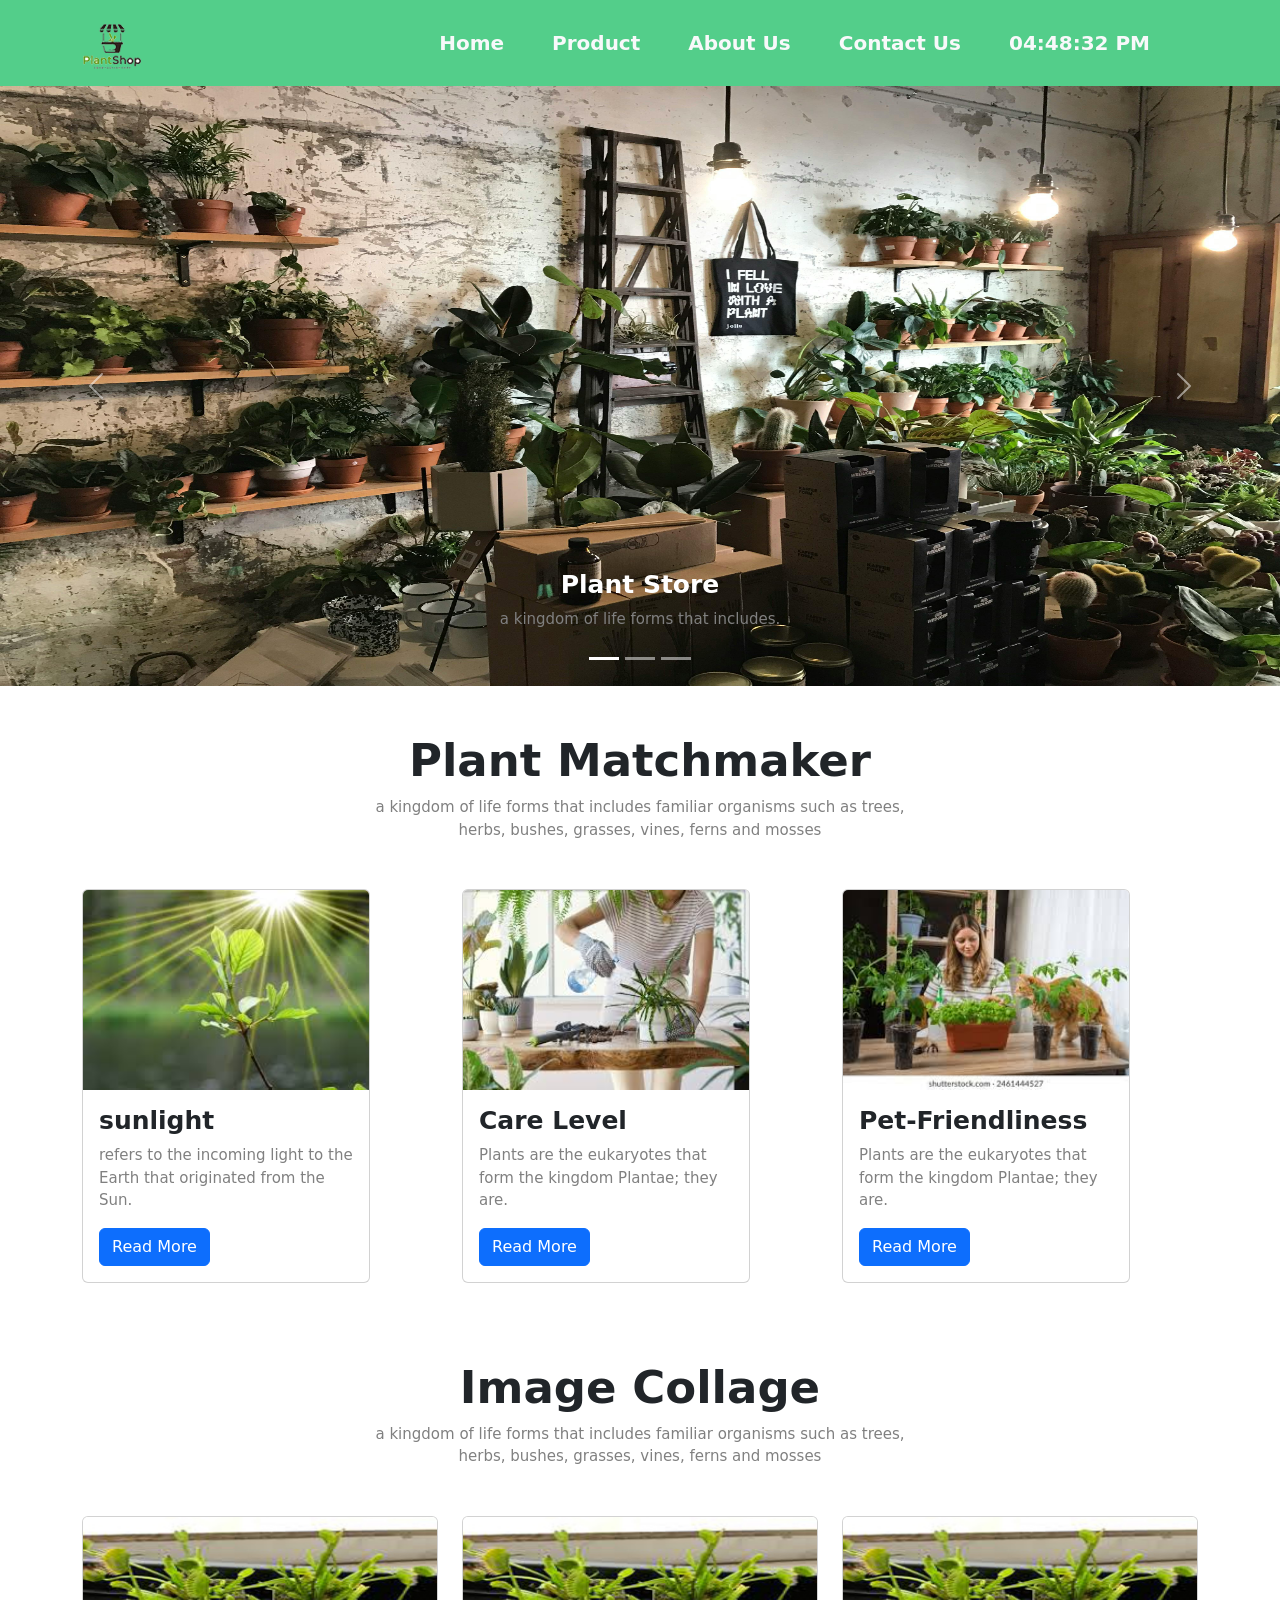
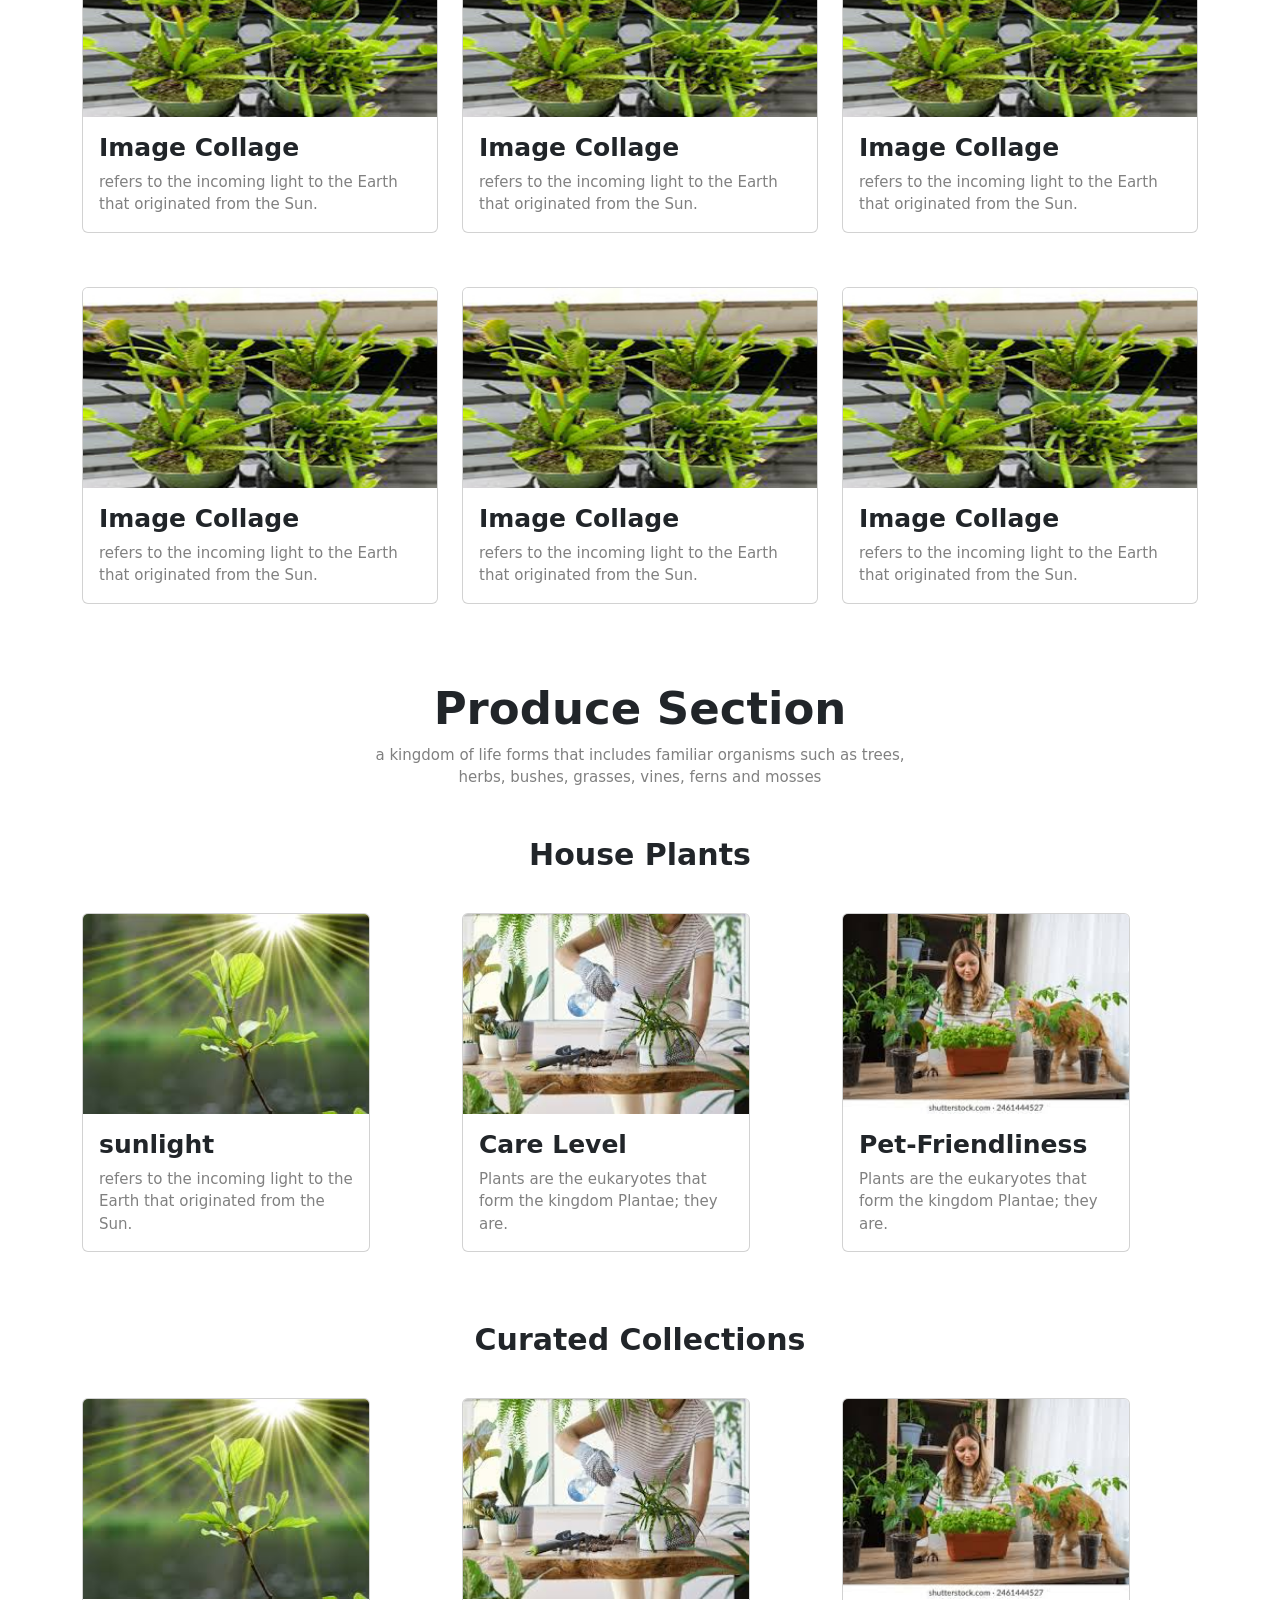
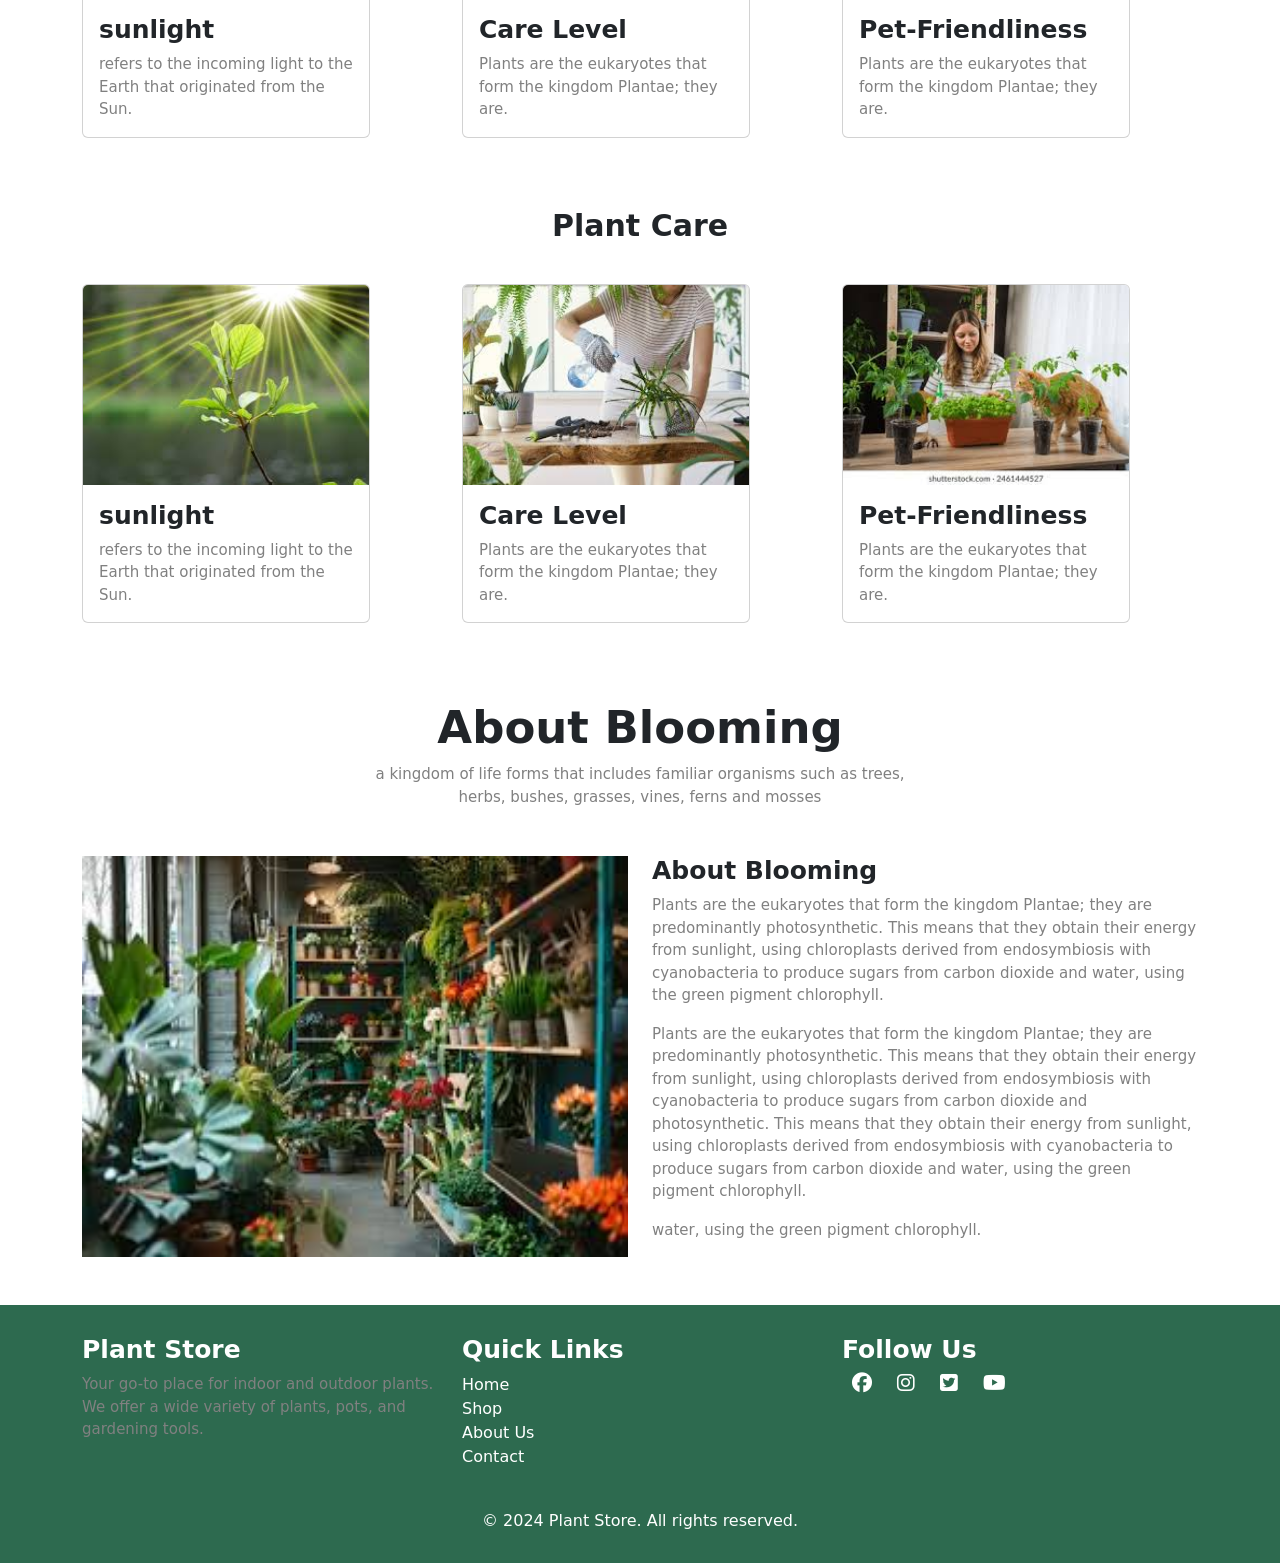
<file: index.html>
<!DOCTYPE html>
<html lang="en">

<head>
    <meta charset="UTF-8">
    <meta name="viewport" content="width=device-width, initial-scale=1.0">
    <title>Plant Store</title>
    <!-- Font Awesome Icons -->
    <link rel="stylesheet" href="https://cdnjs.cloudflare.com/ajax/libs/font-awesome/6.6.0/css/all.min.css"
        integrity="sha512-Kc323vGBEqzTmouAECnVceyQqyqdsSiqLQISBL29aUW4U/M7pSPA/gEUZQqv1cwx4OnYxTxve5UMg5GT6L4JJg=="
        crossorigin="anonymous" referrerpolicy="no-referrer" />
    <!-- Bootstrap CSS -->
    <link href="https://cdn.jsdelivr.net/npm/bootstrap@5.3.3/dist/css/bootstrap.min.css" rel="stylesheet"
        integrity="sha384-QWTKZyjpPEjISv5WaRU9OFeRpok6YctnYmDr5pNlyT2bRjXh0JMhjY6hW+ALEwIH" crossorigin="anonymous">
    <!-- Custom CSS -->
    <link rel="stylesheet" href="styles/style.css">
</head>

<body>
    <!-- Header -->
    <header>
        <nav class="navbar navbar-expand-lg bg-body-tertiary">
            <div class="container">
                <a class="navbar-brand" href="#"><img src="images/Logo.png" alt=""></a>
                <button class="navbar-toggler" type="button" data-bs-toggle="collapse"
                    data-bs-target="#navbarSupportedContent" aria-controls="navbarSupportedContent"
                    aria-expanded="false" aria-label="Toggle navigation">
                    <span class="navbar-toggler-icon"></span>
                </button>
                <div class="collapse navbar-collapse" id="navbarSupportedContent">
                    <ul class="navbar-nav ms-auto mb-2 mb-lg-0">
                        <li class="pe-5 position-abs"><a href="#">Home</a></li>
                        <li class="pe-5 position-abs"><a href="product.html">Product</a></li>
                        <li class="pe-5 position-abs"><a href="about.html">About Us</a></li>
                        <li class="pe-5 position-abs"><a href="contact.html">Contact Us</a></li>
                        <li class="pe-5"><a class="watch" href="#" id="Clock">12:00:00 AM</a></li>
                    </ul>
                </div>
            </div>
        </nav>
    </header>
    <!-- Header End -->
    <!-- Main -->
    <main>
        <!-- Banner section -->
        <section class="banner">
            <div id="carouselExampleCaptions" class="carousel slide">
                <div class="carousel-indicators">
                    <button type="button" data-bs-target="#carouselExampleCaptions" data-bs-slide-to="0" class="active"
                        aria-current="true" aria-label="Slide 1"></button>
                    <button type="button" data-bs-target="#carouselExampleCaptions" data-bs-slide-to="1"
                        aria-label="Slide 2"></button>
                    <button type="button" data-bs-target="#carouselExampleCaptions" data-bs-slide-to="2"
                        aria-label="Slide 3"></button>
                </div>
                <div class="carousel-inner">
                    <div class="carousel-item active">
                        <img src="images/banner-1.jpg" class="d-block w-100" alt="...">
                        <div class="carousel-caption d-none d-md-block">
                            <h5>Plant Store</h5>
                            <p>a kingdom of life forms that includes.</p>
                        </div>
                    </div>
                    <div class="carousel-item">
                        <img src="images/banner-1.jpg" class="d-block w-100" alt="...">
                        <div class="carousel-caption d-none d-md-block">
                            <h5>Plant Store</h5>
                            <p>a kingdom of life forms that includes.</p>
                        </div>
                    </div>
                </div>
                <button class="carousel-control-prev" type="button" data-bs-target="#carouselExampleCaptions"
                    data-bs-slide="prev">
                    <span class="carousel-control-prev-icon" aria-hidden="true"></span>
                    <span class="visually-hidden">Previous</span>
                </button>
                <button class="carousel-control-next" type="button" data-bs-target="#carouselExampleCaptions"
                    data-bs-slide="next">
                    <span class="carousel-control-next-icon" aria-hidden="true"></span>
                    <span class="visually-hidden">Next</span>
                </button>
            </div>
        </section>
        <!-- Plant Matchmaker Section -->
        <section class="plant-matchmaker my-5">
            <h2 class="text-center">Plant Matchmaker</h2>
            <p class="text-center mb-5">a kingdom of life forms that includes familiar organisms such as trees, <br>
                herbs, bushes, grasses, vines,
                ferns and mosses</p>
            <div class="container">
                <div class="row">
                    <div class="col-md-4 col-sm-12 col-lg-4">
                        <div class="card" style="width: 18rem;">
                            <img src="images/sunlihght.jpg" class="card-img-top" alt="...">
                            <div class="card-body">
                                <h5 class="card-title">sunlight</h5>
                                <p class="card-text">refers to the incoming light to the Earth that originated from the
                                    Sun.</p>
                                <a href="#" class="btn btn-primary">Read More</a>
                            </div>
                        </div>
                    </div>
                    <div class="col-md-4 col-sm-12 col-lg-4">
                        <div class="card" style="width: 18rem;">
                            <img src="images/care-level.jpg" class="card-img-top" alt="...">
                            <div class="card-body">
                                <h5 class="card-title">Care Level</h5>
                                <p class="card-text">Plants are the eukaryotes that form the kingdom Plantae; they are.
                                </p>
                                <a href="#" class="btn btn-primary">Read More</a>
                            </div>
                        </div>
                    </div>
                    <div class="col-md-4 col-sm-12 col-lg-4">
                        <div class="card" style="width: 18rem;">
                            <img src="images/Pet-Friendliness.jpg" class="card-img-top" alt="">
                            <div class="card-body">
                                <h5 class="card-title">Pet-Friendliness</h5>
                                <p class="card-text">Plants are the eukaryotes that form the kingdom Plantae; they are.
                                </p>
                                <a href="#" class="btn btn-primary">Read More</a>
                            </div>
                        </div>
                    </div>
                </div>
            </div>
        </section>

        <!-- Image Collage Section -->
        <section class="plant-matchmaker my-5">
            <h2 class="text-center">Image Collage</h2>
            <p class="text-center mb-5">a kingdom of life forms that includes familiar organisms such as trees, <br>
                herbs, bushes, grasses, vines,
                ferns and mosses</p>
            <div class="container">
                <div class="row gy-4">
                    <div class="col-md-4 col-sm-12 col-lg-4">
                        <div class="card">
                            <img src="images/img-collage-1.jpg" class="card-img-top" alt="...">
                            <div class="card-body">
                                <h5 class="card-title">Image Collage</h5>
                                <p class="card-text">refers to the incoming light to the Earth that originated from the
                                    Sun.</p>
                            </div>
                        </div>
                    </div>
                    <div class="col-md-4 col-sm-12 col-lg-4">
                        <div class="card">
                            <img src="images/img-collage-1.jpg" class="card-img-top" alt="...">
                            <div class="card-body">
                                <h5 class="card-title">Image Collage</h5>
                                <p class="card-text">refers to the incoming light to the Earth that originated from the
                                    Sun.</p>
                            </div>
                        </div>
                    </div>
                    <div class="col-md-4 col-sm-12 col-lg-4">
                        <div class="card">
                            <img src="images/img-collage-1.jpg" class="card-img-top" alt="...">
                            <div class="card-body">
                                <h5 class="card-title">Image Collage</h5>
                                <p class="card-text">refers to the incoming light to the Earth that originated from the
                                    Sun.</p>
                            </div>
                        </div>
                    </div>
                    <div class="col-md-4 col-sm-12 col-lg-4">
                        <div class="card">
                            <img src="images/img-collage-1.jpg" class="card-img-top" alt="...">
                            <div class="card-body">
                                <h5 class="card-title">Image Collage</h5>
                                <p class="card-text">refers to the incoming light to the Earth that originated from the
                                    Sun.</p>
                            </div>
                        </div>
                    </div>
                    <div class="col-md-4 col-sm-12 col-lg-4">
                        <div class="card">
                            <img src="images/img-collage-1.jpg" class="card-img-top" alt="...">
                            <div class="card-body">
                                <h5 class="card-title">Image Collage</h5>
                                <p class="card-text">refers to the incoming light to the Earth that originated from the
                                    Sun.</p>
                            </div>
                        </div>
                    </div>
                    <div class="col-md-4 col-sm-12 col-lg-4">
                        <div class="card">
                            <img src="images/img-collage-1.jpg" class="card-img-top" alt="...">
                            <div class="card-body">
                                <h5 class="card-title">Image Collage</h5>
                                <p class="card-text">refers to the incoming light to the Earth that originated from the
                                    Sun.</p>
                            </div>
                        </div>
                    </div>
                </div>
            </div>
        </section>

        <!-- Produce Section -->
        <section class="produce my-5">
            <h2 class="text-center">Produce Section</h2>
            <p class="text-center mb-5">a kingdom of life forms that includes familiar organisms such as trees, <br>
                herbs, bushes, grasses, vines,
                ferns and mosses</p>
            <div class="container">
                <!-- Popular House Plants -->
                <h3 class="text-center">House Plants</h3>
                <div class="row">
                    <div class="col-md-4 col-sm-12 col-lg-4">
                        <div class="card" style="width: 18rem;">
                            <img src="images/sunlihght.jpg" class="card-img-top" alt="...">
                            <div class="card-body">
                                <h5 class="card-title">sunlight</h5>
                                <p class="card-text">refers to the incoming light to the Earth that originated from the
                                    Sun.</p>
                            </div>
                        </div>
                    </div>
                    <div class="col-md-4 col-sm-12 col-lg-4">
                        <div class="card" style="width: 18rem;">
                            <img src="images/care-level.jpg" class="card-img-top" alt="...">
                            <div class="card-body">
                                <h5 class="card-title">Care Level</h5>
                                <p class="card-text">Plants are the eukaryotes that form the kingdom Plantae; they are.
                                </p>
                            </div>
                        </div>
                    </div>
                    <div class="col-md-4 col-sm-12 col-lg-4">
                        <div class="card" style="width: 18rem;">
                            <img src="images/Pet-Friendliness.jpg" class="card-img-top" alt="">
                            <div class="card-body">
                                <h5 class="card-title">Pet-Friendliness</h5>
                                <p class="card-text">Plants are the eukaryotes that form the kingdom Plantae; they are.
                                </p>
                            </div>
                        </div>
                    </div>
                </div>
                <!-- Curated Collections -->
                <h3 class="text-center">Curated Collections</h3>
                <div class="row">
                    <div class="col-md-4 col-sm-12 col-lg-4">
                        <div class="card" style="width: 18rem;">
                            <img src="images/sunlihght.jpg" class="card-img-top" alt="...">
                            <div class="card-body">
                                <h5 class="card-title">sunlight</h5>
                                <p class="card-text">refers to the incoming light to the Earth that originated from the
                                    Sun.</p>
                            </div>
                        </div>
                    </div>
                    <div class="col-md-4 col-sm-12 col-lg-4">
                        <div class="card" style="width: 18rem;">
                            <img src="images/care-level.jpg" class="card-img-top" alt="...">
                            <div class="card-body">
                                <h5 class="card-title">Care Level</h5>
                                <p class="card-text">Plants are the eukaryotes that form the kingdom Plantae; they are.
                                </p>
                            </div>
                        </div>
                    </div>
                    <div class="col-md-4 col-sm-12 col-lg-4">
                        <div class="card" style="width: 18rem;">
                            <img src="images/Pet-Friendliness.jpg" class="card-img-top" alt="">
                            <div class="card-body">
                                <h5 class="card-title">Pet-Friendliness</h5>
                                <p class="card-text">Plants are the eukaryotes that form the kingdom Plantae; they are.
                                </p>
                            </div>
                        </div>
                    </div>
                </div>
                <!-- Plant Care -->
                <h3 class="text-center">Plant Care</h3>
                <div class="row">
                    <div class="col-md-4 col-sm-12 col-lg-4">
                        <div class="card" style="width: 18rem;">
                            <img src="images/sunlihght.jpg" class="card-img-top" alt="...">
                            <div class="card-body">
                                <h5 class="card-title">sunlight</h5>
                                <p class="card-text">refers to the incoming light to the Earth that originated from the
                                    Sun.</p>
                            </div>
                        </div>
                    </div>
                    <div class="col-md-4 col-sm-12 col-lg-4">
                        <div class="card" style="width: 18rem;">
                            <img src="images/care-level.jpg" class="card-img-top" alt="...">
                            <div class="card-body">
                                <h5 class="card-title">Care Level</h5>
                                <p class="card-text">Plants are the eukaryotes that form the kingdom Plantae; they are.
                                </p>
                            </div>
                        </div>
                    </div>
                    <div class="col-md-4 col-sm-12 col-lg-4">
                        <div class="card" style="width: 18rem;">
                            <img src="images/Pet-Friendliness.jpg" class="card-img-top" alt="">
                            <div class="card-body">
                                <h5 class="card-title">Pet-Friendliness</h5>
                                <p class="card-text">Plants are the eukaryotes that form the kingdom Plantae; they are.
                                </p>
                            </div>
                        </div>
                    </div>
                </div>
            </div>
        </section>
        <!-- About Blooming Section -->
        <section class="about-blooming my-5">
            <h2 class="text-center">About Blooming</h2>
            <p class="text-center mb-5">a kingdom of life forms that includes familiar organisms such as trees, <br>
                herbs, bushes, grasses, vines,
                ferns and mosses</p>
            <div class="container">
                <div class="row">
                    <div class="col-6 col-sm-12 col-lg-6">
                        <img src="images/about-blooming.jpg" alt="">
                    </div>
                    <div class="col-6 col-sm-12 col-lg-6">
                        <h5>About Blooming</h5>
                        <p>Plants are the eukaryotes that form the kingdom Plantae; they are predominantly
                            photosynthetic. This means that they obtain their energy from sunlight, using chloroplasts
                            derived from endosymbiosis with cyanobacteria to produce sugars from carbon dioxide and
                            water, using the green pigment chlorophyll.</p>
                        <p>Plants are the eukaryotes that form the kingdom Plantae; they are predominantly
                            photosynthetic. This means that they obtain their energy from sunlight, using chloroplasts
                            derived from endosymbiosis with cyanobacteria to produce sugars from carbon dioxide and
                            photosynthetic. This means that they obtain their energy from sunlight, using chloroplasts
                            derived from endosymbiosis with cyanobacteria to produce sugars from carbon dioxide and
                            water, using the green pigment chlorophyll.</p>
                        <p>water, using the green pigment chlorophyll.</p>
                    </div>
                </div>
            </div>
        </section>
    </main>
    <!-- Main End -->
    <!-- Footer -->
    <footer class="footer">
        <div class="container">
            <div class="row">
                <!-- Company Info -->
                <div class="col-md-4">
                    <h5>Plant Store</h5>
                    <p>Your go-to place for indoor and outdoor plants. We offer a wide variety of plants, pots, and
                        gardening tools.</p>
                </div>

                <!-- Quick Links -->
                <div class="col-md-4">
                    <h5>Quick Links</h5>
                    <ul class="list-unstyled">
                        <li><a href="#">Home</a></li>
                        <li><a href="#">Shop</a></li>
                        <li><a href="#">About Us</a></li>
                        <li><a href="#">Contact</a></li>
                    </ul>
                </div>

                <!-- Social Media -->
                <div class="col-md-4">
                    <h5>Follow Us</h5>
                    <div class="social-icons">
                        <a href="https://www.facebook.com"><i class="fa-brands fa-facebook"></i></a>
                        <a href="https://www.instagram.com"><i class="fa-brands fa-instagram"></i></a>
                        <a href="https://www.twitter.com"><i class="fa-brands fa-square-twitter"></i></a>
                        <a href="https://www.youtube.com"><i class="fa-brands fa-youtube"></i></a>
                    </div>
                </div>
            </div>
        </div>

        <div class="text-center mt-4">
            <span>&copy; 2024 Plant Store. All rights reserved.</span>
        </div>
    </footer>
    <!-- Footer End -->




    <!-- Bootstrap JS -->
    <script src="https://cdn.jsdelivr.net/npm/bootstrap@5.3.3/dist/js/bootstrap.bundle.min.js"
        integrity="sha384-YvpcrYf0tY3lHB60NNkmXc5s9fDVZLESaAA55NDzOxhy9GkcIdslK1eN7N6jIeHz"
        crossorigin="anonymous"></script>
    <script>
        const showTime = () => {
            let date = new Date();
            let h = date.getHours();
            let m = date.getMinutes();
            let s = date.getSeconds();
            let session = "AM";


            if (h > 11) {
                session = "PM";
            }

            if (h > 12) {
                h = h - 12;
            }

            if (h === 0) {
                h = 12;
            }

            h = h < 10 ? "0" + h : h;
            m = m < 10 ? "0" + m : m;
            s = s < 10 ? "0" + s : s;

            let time = h + ":" + m + ":" + s + " " + session;
            document.getElementById("Clock").innerText = time;

        }
        setInterval(showTime, 1000);
    </script>
</body>

</html>
</file>
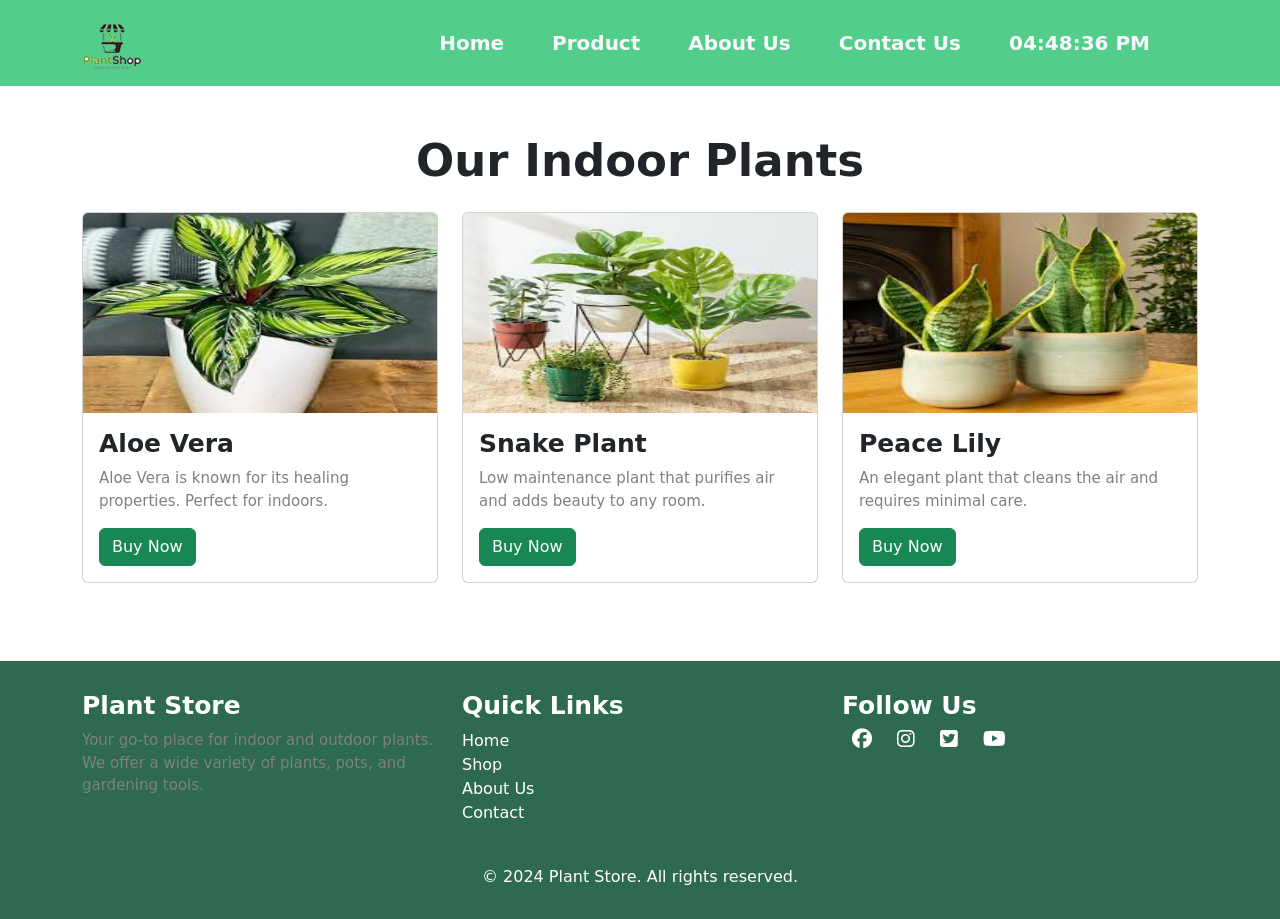
<file: about.html>
<!DOCTYPE html>
<html lang="en">

<head>
    <meta charset="UTF-8">
    <meta name="viewport" content="width=device-width, initial-scale=1.0">
    <title>Product</title>
    <!-- Font Awesome Icons -->
    <link rel="stylesheet" href="https://cdnjs.cloudflare.com/ajax/libs/font-awesome/6.6.0/css/all.min.css"
        integrity="sha512-Kc323vGBEqzTmouAECnVceyQqyqdsSiqLQISBL29aUW4U/M7pSPA/gEUZQqv1cwx4OnYxTxve5UMg5GT6L4JJg=="
        crossorigin="anonymous" referrerpolicy="no-referrer" />
    <!-- Bootstrap CSS -->
    <link href="https://cdn.jsdelivr.net/npm/bootstrap@5.3.3/dist/css/bootstrap.min.css" rel="stylesheet"
        integrity="sha384-QWTKZyjpPEjISv5WaRU9OFeRpok6YctnYmDr5pNlyT2bRjXh0JMhjY6hW+ALEwIH" crossorigin="anonymous">
    <!-- Custom CSS -->
    <link rel="stylesheet" href="styles/style.css">
</head>

<body>
    <!-- Header -->
    <header>
        <nav class="navbar navbar-expand-lg bg-body-tertiary">
            <div class="container">
                <a class="navbar-brand" href="#"><img src="images/Logo.png" alt=""></a>
                <button class="navbar-toggler" type="button" data-bs-toggle="collapse"
                    data-bs-target="#navbarSupportedContent" aria-controls="navbarSupportedContent"
                    aria-expanded="false" aria-label="Toggle navigation">
                    <span class="navbar-toggler-icon"></span>
                </button>
                <div class="collapse navbar-collapse" id="navbarSupportedContent">
                    <ul class="navbar-nav ms-auto mb-2 mb-lg-0">
                        <li class="pe-5 "><a href="index.html">Home</a></li>
                        <li class="pe-5 "><a href="product.html">Product</a></li>
                        <li class="pe-5 "><a href="#">About Us</a></li>
                        <li class="pe-5 "><a href="contact.html">Contact Us</a></li>
                        <li class="pe-5 "><a href="#" id="Clock">12:00:00 AM</a></li>
                    </ul>
                </div>
            </div>
        </nav>
    </header>
    <!-- Header End -->
    <!-- Main -->
    <main>
        <section id="plants" class="py-5">
            <div class="container">
                <h2 class="text-center mb-4">Our Indoor Plants</h2>
                <div class="row">
                    <div class="col-md-4">
                        <div class="card">
                            <img src="images/indore-1.jpg" class="card-img-top" alt="Plant 1">
                            <div class="card-body">
                                <h5 class="card-title">Aloe Vera</h5>
                                <p class="card-text">Aloe Vera is known for its healing properties. Perfect for indoors.
                                </p>
                                <a href="#" class="btn btn-success">Buy Now</a>
                            </div>
                        </div>
                    </div>
                    <div class="col-md-4">
                        <div class="card">
                            <img src="images/indore-2.jpg" class="card-img-top" alt="Plant 2">
                            <div class="card-body">
                                <h5 class="card-title">Snake Plant</h5>
                                <p class="card-text">Low maintenance plant that purifies air and adds beauty to any
                                    room.</p>
                                <a href="#" class="btn btn-success">Buy Now</a>
                            </div>
                        </div>
                    </div>
                    <div class="col-md-4">
                        <div class="card">
                            <img src="images/indore-3.jpg" class="card-img-top" alt="Plant 3">
                            <div class="card-body">
                                <h5 class="card-title">Peace Lily</h5>
                                <p class="card-text">An elegant plant that cleans the air and requires minimal care.</p>
                                <a href="#" class="btn btn-success">Buy Now</a>
                            </div>
                        </div>
                    </div>
                </div>
            </div>
        </section>
    </main>
    <!-- Main End -->

    <!-- Footer -->
    <footer class="footer">
        <div class="container">
            <div class="row">
                <!-- Company Info -->
                <div class="col-md-4">
                    <h5>Plant Store</h5>
                    <p>Your go-to place for indoor and outdoor plants. We offer a wide variety of plants, pots, and
                        gardening tools.</p>
                </div>

                <!-- Quick Links -->
                <div class="col-md-4">
                    <h5>Quick Links</h5>
                    <ul class="list-unstyled">
                        <li><a href="#">Home</a></li>
                        <li><a href="#">Shop</a></li>
                        <li><a href="#">About Us</a></li>
                        <li><a href="#">Contact</a></li>
                    </ul>
                </div>

                <!-- Social Media -->
                <div class="col-md-4">
                    <h5>Follow Us</h5>
                    <div class="social-icons">
                        <a href="https://www.facebook.com"><i class="fa-brands fa-facebook"></i></a>
                        <a href="https://www.instagram.com"><i class="fa-brands fa-instagram"></i></a>
                        <a href="https://www.twitter.com"><i class="fa-brands fa-square-twitter"></i></a>
                        <a href="https://www.youtube.com"><i class="fa-brands fa-youtube"></i></a>
                    </div>
                </div>
            </div>
        </div>

        <div class="text-center mt-4">
            <span>&copy; 2024 Plant Store. All rights reserved.</span>
        </div>
    </footer>
    <!-- Footer End -->


    <!-- Bootstrap JS -->
    <script src="https://cdn.jsdelivr.net/npm/bootstrap@5.3.3/dist/js/bootstrap.bundle.min.js"
        integrity="sha384-YvpcrYf0tY3lHB60NNkmXc5s9fDVZLESaAA55NDzOxhy9GkcIdslK1eN7N6jIeHz"
        crossorigin="anonymous"></script>
    <script>
        const showTime = () => {
            let date = new Date();
            let h = date.getHours();
            let m = date.getMinutes();
            let s = date.getSeconds();
            let session = "AM";


            if (h > 11) {
                session = "PM";
            }

            if (h > 12) {
                h = h - 12;
            }

            if (h === 0) {
                h = 12;
            }

            h = h < 10 ? "0" + h : h;
            m = m < 10 ? "0" + m : m;
            s = s < 10 ? "0" + s : s;

            let time = h + ":" + m + ":" + s + " " + session;
            document.getElementById("Clock").innerText = time;

        }
        setInterval(showTime, 1000);
    </script>
</body>

</html>
</file>
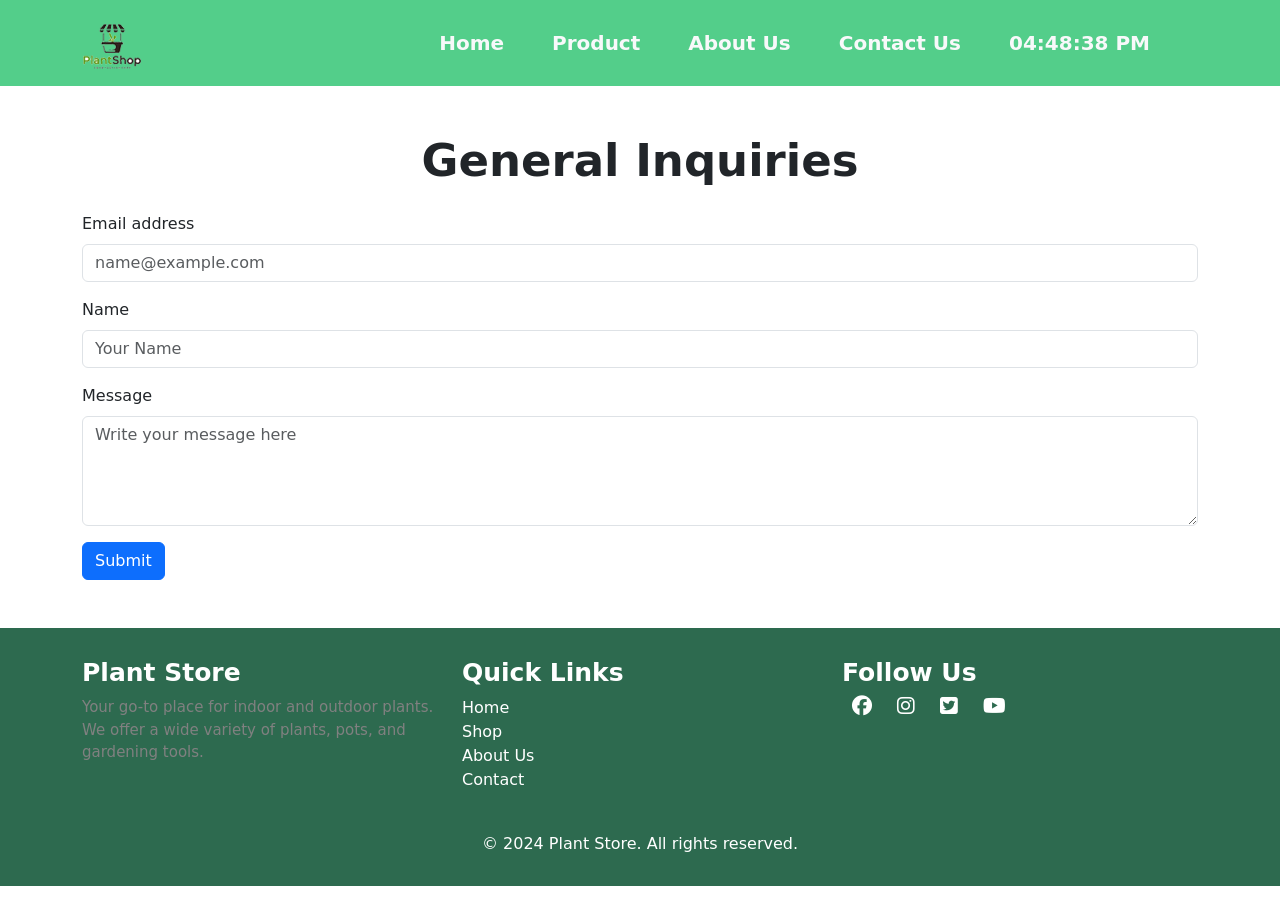
<file: contact.html>
<!DOCTYPE html>
<html lang="en">

<head>
    <meta charset="UTF-8">
    <meta name="viewport" content="width=device-width, initial-scale=1.0">
    <title>Contact Us</title>
    <!-- Font Awesome Icons -->
    <link rel="stylesheet" href="https://cdnjs.cloudflare.com/ajax/libs/font-awesome/6.6.0/css/all.min.css"
        integrity="sha512-Kc323vGBEqzTmouAECnVceyQqyqdsSiqLQISBL29aUW4U/M7pSPA/gEUZQqv1cwx4OnYxTxve5UMg5GT6L4JJg=="
        crossorigin="anonymous" referrerpolicy="no-referrer" />
    <!-- Bootstrap CSS -->
    <link href="https://cdn.jsdelivr.net/npm/bootstrap@5.3.3/dist/css/bootstrap.min.css" rel="stylesheet"
        integrity="sha384-QWTKZyjpPEjISv5WaRU9OFeRpok6YctnYmDr5pNlyT2bRjXh0JMhjY6hW+ALEwIH" crossorigin="anonymous">
    <!-- Custom CSS -->
    <link rel="stylesheet" href="styles/style.css">
</head>

<body>
    <!-- Header -->
    <header>
        <nav class="navbar navbar-expand-lg bg-body-tertiary">
            <div class="container">
                <a class="navbar-brand" href="#"><img src="images/Logo.png" alt=""></a>
                <button class="navbar-toggler" type="button" data-bs-toggle="collapse"
                    data-bs-target="#navbarSupportedContent" aria-controls="navbarSupportedContent"
                    aria-expanded="false" aria-label="Toggle navigation">
                    <span class="navbar-toggler-icon"></span>
                </button>
                <div class="collapse navbar-collapse" id="navbarSupportedContent">
                    <ul class="navbar-nav ms-auto mb-2 mb-lg-0">
                        <li class="pe-5 "><a href="index.html">Home</a></li>
                        <li class="pe-5 "><a href="product.html">Product</a></li>
                        <li class="pe-5 "><a href="about.html">About Us</a></li>
                        <li class="pe-5 "><a href="#">Contact Us</a></li>
                        <li class="pe-5 "><a href="#" id="Clock">12:00:00 AM</a></li>
                    </ul>
                </div>
            </div>
        </nav>
    </header>
    <!-- Header End -->
    <!-- Main -->
    <main>
        <!-- contact Form Section -->
        <section>
            <div class="container my-5">
                <h2 class="text-center mb-4">General Inquiries</h2>
                <form>
                    <div class="mb-3">
                        <label for="email" class="form-label">Email address</label>
                        <input type="email" class="form-control" id="email" placeholder="name@example.com">
                    </div>
                    <div class="mb-3">
                        <label for="name" class="form-label">Name</label>
                        <input type="text" class="form-control" id="name" placeholder="Your Name">
                    </div>
                    <div class="mb-3">
                        <label for="message" class="form-label">Message</label>
                        <textarea class="form-control" id="message" rows="4"
                            placeholder="Write your message here"></textarea>
                    </div>
                    <button type="submit" class="btn btn-primary" onclick="allert()">Submit</button>
                </form>
            </div>
        </section>
    </main>
    <!-- Main End -->

    <!-- Footer -->
    <footer class="footer">
        <div class="container">
            <div class="row">
                <!-- Company Info -->
                <div class="col-md-4">
                    <h5>Plant Store</h5>
                    <p>Your go-to place for indoor and outdoor plants. We offer a wide variety of plants, pots, and
                        gardening tools.</p>
                </div>

                <!-- Quick Links -->
                <div class="col-md-4">
                    <h5>Quick Links</h5>
                    <ul class="list-unstyled">
                        <li><a href="#">Home</a></li>
                        <li><a href="#">Shop</a></li>
                        <li><a href="#">About Us</a></li>
                        <li><a href="#">Contact</a></li>
                    </ul>
                </div>

                <!-- Social Media -->
                <div class="col-md-4">
                    <h5>Follow Us</h5>
                    <div class="social-icons">
                        <a href="https://www.facebook.com"><i class="fa-brands fa-facebook"></i></a>
                        <a href="https://www.instagram.com"><i class="fa-brands fa-instagram"></i></a>
                        <a href="https://www.twitter.com"><i class="fa-brands fa-square-twitter"></i></a>
                        <a href="https://www.youtube.com"><i class="fa-brands fa-youtube"></i></a>
                    </div>
                </div>
            </div>
        </div>

        <div class="text-center mt-4">
            <span>&copy; 2024 Plant Store. All rights reserved.</span>
        </div>
    </footer>
    <!-- Footer End -->


    <!-- Bootstrap JS -->
    <script src="https://cdn.jsdelivr.net/npm/bootstrap@5.3.3/dist/js/bootstrap.bundle.min.js"
        integrity="sha384-YvpcrYf0tY3lHB60NNkmXc5s9fDVZLESaAA55NDzOxhy9GkcIdslK1eN7N6jIeHz"
        crossorigin="anonymous"></script>
    <script>
        const showTime = () => {
            let date = new Date();
            let h = date.getHours();
            let m = date.getMinutes();
            let s = date.getSeconds();
            let session = "AM";


            if (h > 11) {
                session = "PM";
            }

            if (h > 12) {
                h = h - 12;
            }

            if (h === 0) {
                h = 12;
            }

            h = h < 10 ? "0" + h : h;
            m = m < 10 ? "0" + m : m;
            s = s < 10 ? "0" + s : s;

            let time = h + ":" + m + ":" + s + " " + session;
            document.getElementById("Clock").innerText = time;

        }
        setInterval(showTime, 1000);


        const allert = () => {
            alert("Submit successfully!");
        }
    </script>
</body>

</html>
</file>
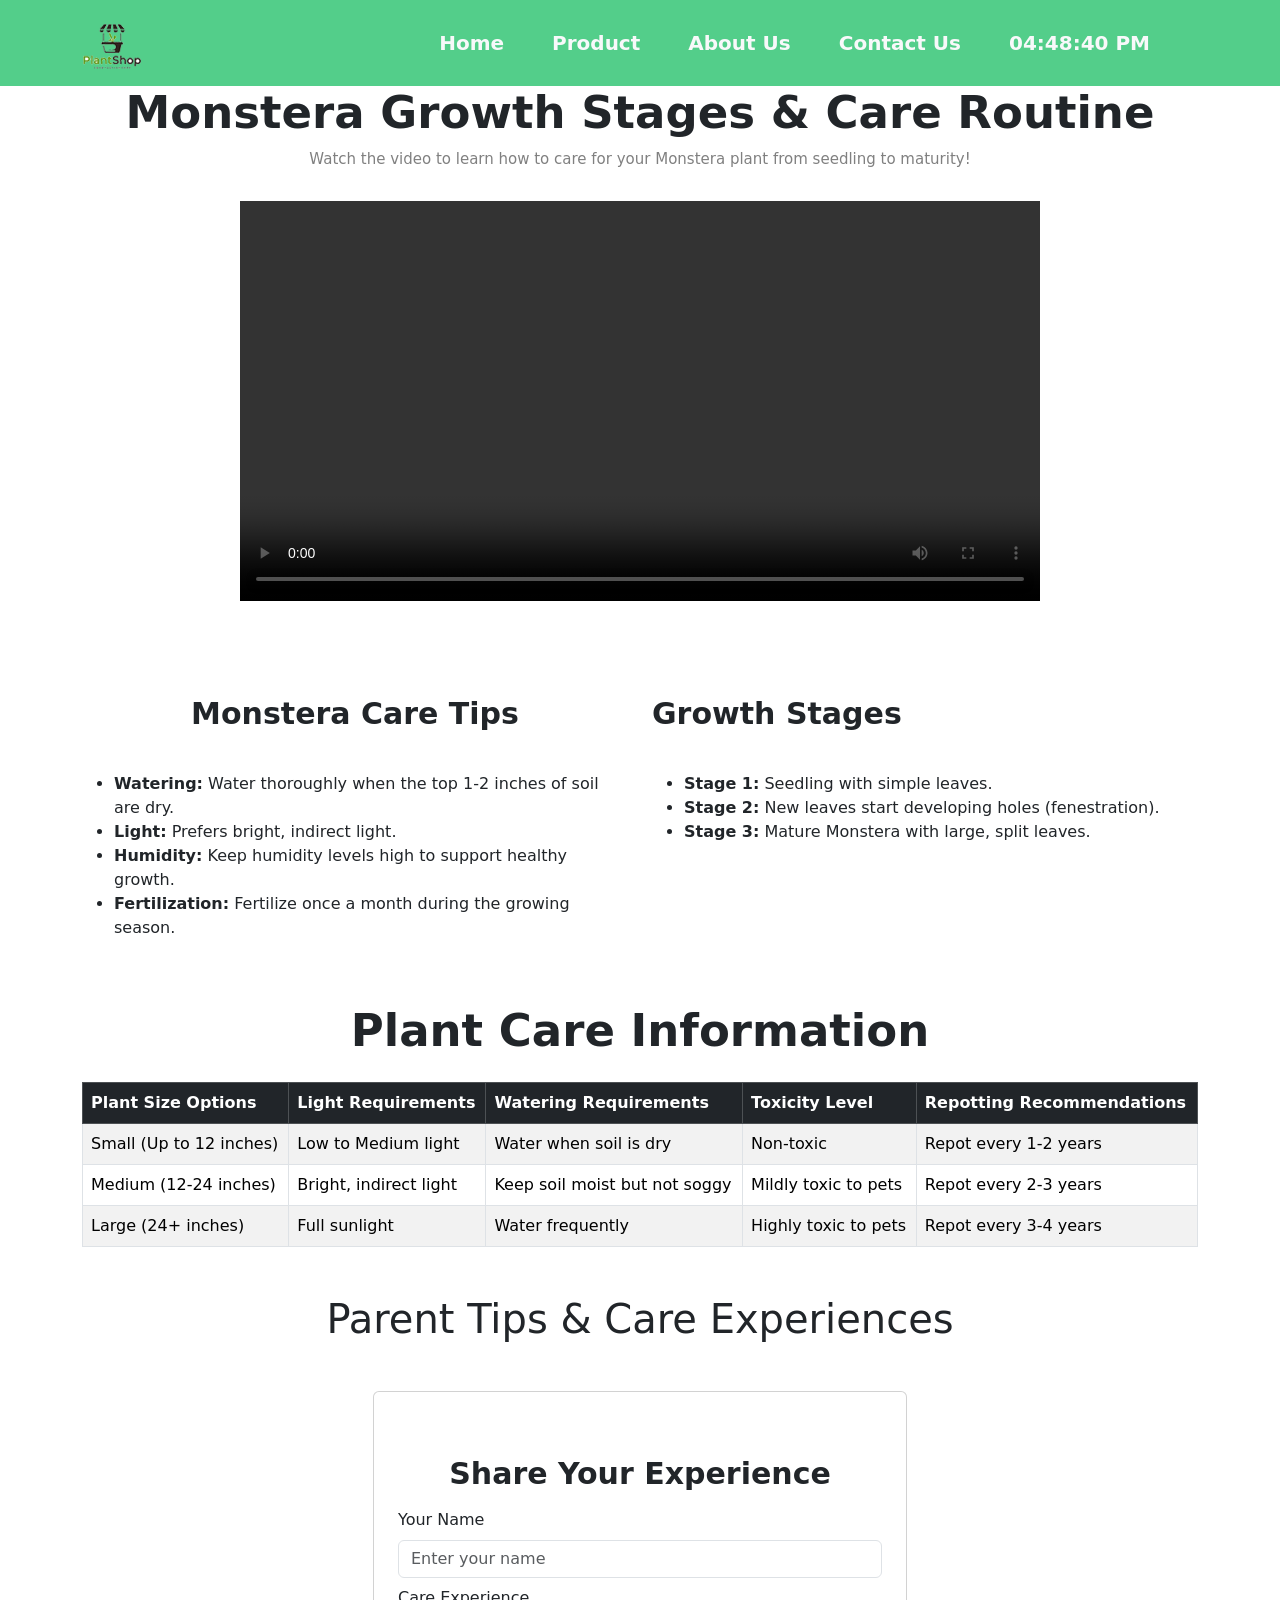
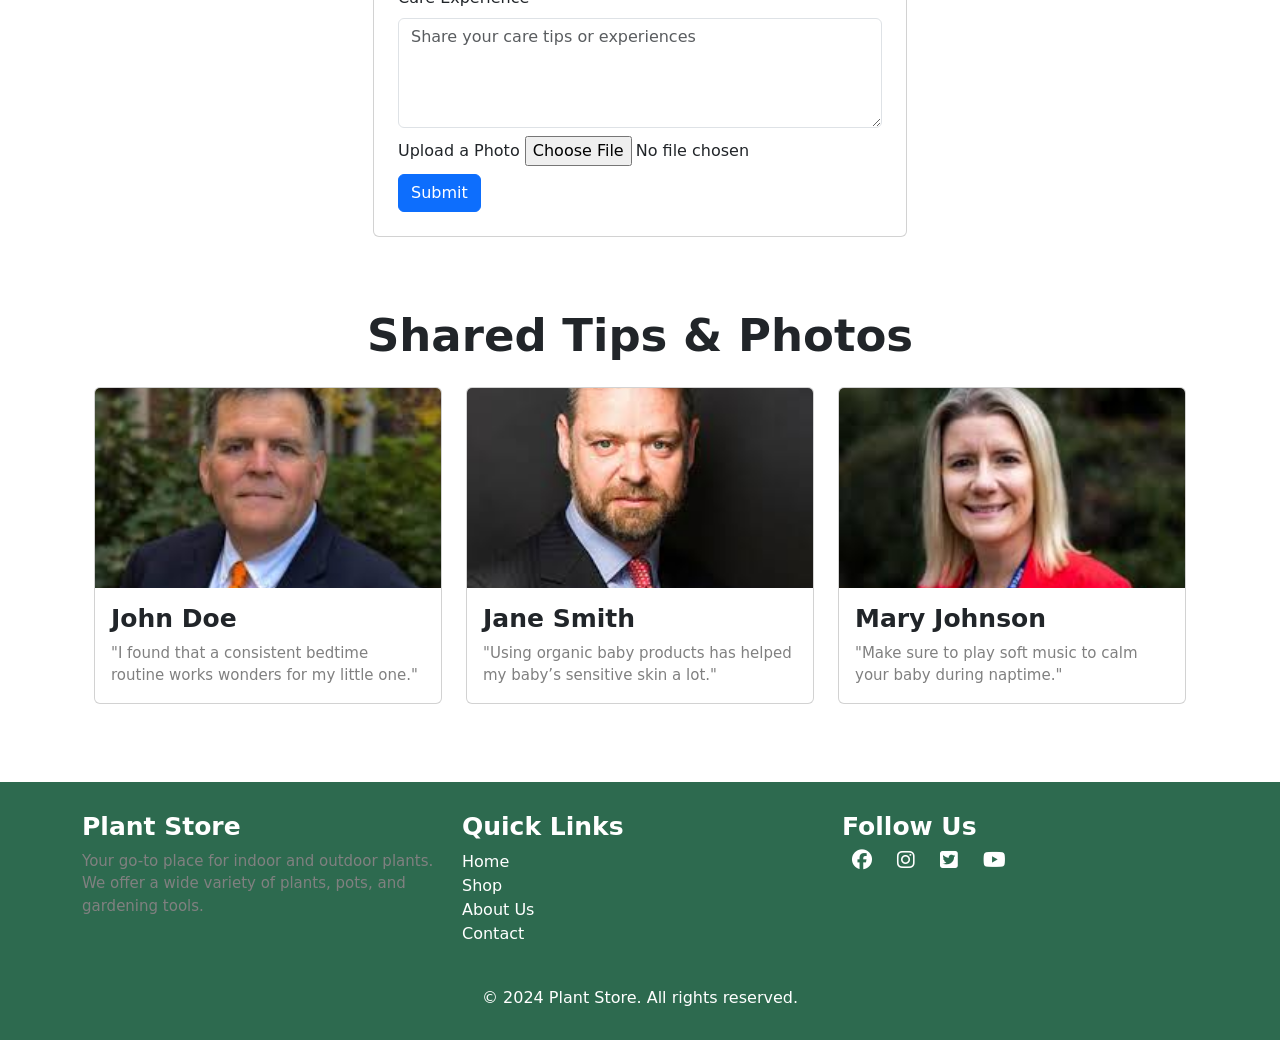
<file: product.html>
<!DOCTYPE html>
<html lang="en">

<head>
    <meta charset="UTF-8">
    <meta name="viewport" content="width=device-width, initial-scale=1.0">
    <title>Product</title>
    <!-- Font Awesome Icons -->
    <link rel="stylesheet" href="https://cdnjs.cloudflare.com/ajax/libs/font-awesome/6.6.0/css/all.min.css"
        integrity="sha512-Kc323vGBEqzTmouAECnVceyQqyqdsSiqLQISBL29aUW4U/M7pSPA/gEUZQqv1cwx4OnYxTxve5UMg5GT6L4JJg=="
        crossorigin="anonymous" referrerpolicy="no-referrer" />
    <!-- Bootstrap CSS -->
    <link href="https://cdn.jsdelivr.net/npm/bootstrap@5.3.3/dist/css/bootstrap.min.css" rel="stylesheet"
        integrity="sha384-QWTKZyjpPEjISv5WaRU9OFeRpok6YctnYmDr5pNlyT2bRjXh0JMhjY6hW+ALEwIH" crossorigin="anonymous">
    <!-- Custom CSS -->
    <link rel="stylesheet" href="styles/style.css">
</head>

<body>
    <!-- Header -->
    <header>
        <nav class="navbar navbar-expand-lg bg-body-tertiary">
            <div class="container">
                <a class="navbar-brand" href="#"><img src="images/Logo.png" alt=""></a>
                <button class="navbar-toggler" type="button" data-bs-toggle="collapse"
                    data-bs-target="#navbarSupportedContent" aria-controls="navbarSupportedContent"
                    aria-expanded="false" aria-label="Toggle navigation">
                    <span class="navbar-toggler-icon"></span>
                </button>
                <div class="collapse navbar-collapse" id="navbarSupportedContent">
                    <ul class="navbar-nav ms-auto mb-2 mb-lg-0">
                        <li class="pe-5 "><a href="index.html">Home</a></li>
                        <li class="pe-5 "><a href="#">Product</a></li>
                        <li class="pe-5 "><a href="about.html">About Us</a></li>
                        <li class="pe-5 "><a href="contact.html">Contact Us</a></li>
                        <li class="pe-5 "><a href="#" id="Clock">12:00:00 AM</a></li>
                    </ul>
                </div>
            </div>
        </nav>
    </header>
    <!-- Header End -->
    <!-- Main -->
    <main>
        <!-- Container for the content -->
        <section class="video-section">
            <div class="container">
                <div class="video-title">
                    <h2 class="text-center">Monstera Growth Stages & Care Routine</h2>
                    <p class="text-center">Watch the video to learn how to care for your Monstera plant from seedling to
                        maturity!</p>
                </div>

                <!-- Video Section -->
                <div class="video-container">
                    <!-- Embed a video (Replace with your own video link) -->

                    <video width="800" height="400" src="https://youtu.be/zKguO4oaAGs?si=ch1ElXW7XMZLJ23v"
                        controls></video>
                </div>

                <!-- Care Routine Section -->
                <div class="routine-section my-5">
                    <div class="row">
                        <div class="col-md-6">
                            <h3 class="text-center">Monstera Care Tips</h3>
                            <ul>
                                <li><strong>Watering:</strong> Water thoroughly when the top 1-2 inches of soil are dry.
                                </li>
                                <li><strong>Light:</strong> Prefers bright, indirect light.</li>
                                <li><strong>Humidity:</strong> Keep humidity levels high to support healthy growth.</li>
                                <li><strong>Fertilization:</strong> Fertilize once a month during the growing season.
                                </li>
                            </ul>
                        </div>
                        <div class="col-md-6">
                            <h3>Growth Stages</h3>
                            <ul>
                                <li><strong>Stage 1:</strong> Seedling with simple leaves.</li>
                                <li><strong>Stage 2:</strong> New leaves start developing holes (fenestration).</li>
                                <li><strong>Stage 3:</strong> Mature Monstera with large, split leaves.</li>
                            </ul>
                        </div>
                    </div>
                </div>
            </div>
        </section>
        <!-- watering section -->
        <section class="watering my-5">
            <div class="container mt-5">
                <h2 class="text-center mb-4">Plant Care Information</h2>
                <table class="table table-bordered table-striped">
                    <thead class="table-dark">
                        <tr>
                            <th scope="col">Plant Size Options</th>
                            <th scope="col">Light Requirements</th>
                            <th scope="col">Watering Requirements</th>
                            <th scope="col">Toxicity Level</th>
                            <th scope="col">Repotting Recommendations</th>
                        </tr>
                    </thead>
                    <tbody>
                        <tr>
                            <td>Small (Up to 12 inches)</td>
                            <td>Low to Medium light</td>
                            <td>Water when soil is dry</td>
                            <td>Non-toxic</td>
                            <td>Repot every 1-2 years</td>
                        </tr>
                        <tr>
                            <td>Medium (12-24 inches)</td>
                            <td>Bright, indirect light</td>
                            <td>Keep soil moist but not soggy</td>
                            <td>Mildly toxic to pets</td>
                            <td>Repot every 2-3 years</td>
                        </tr>
                        <tr>
                            <td>Large (24+ inches)</td>
                            <td>Full sunlight</td>
                            <td>Water frequently</td>
                            <td>Highly toxic to pets</td>
                            <td>Repot every 3-4 years</td>
                        </tr>
                    </tbody>
                </table>
            </div>
        </section>

        <!-- plant-parents section -->
        <section class="plant-parents my-5">
            <div class="container">
                <div class="container mt-5">
                    <h1 class="text-center mb-5">Parent Tips & Care Experiences</h1>

                    <!-- Section for submitting tips -->
                    <div class="row">
                        <div class="col-md-6 offset-md-3">
                            <div class="card p-4 mb-4">
                                <h3 class="card-title text-center">Share Your Experience</h3>
                                <form>
                                    <div class="form-group">
                                        <label for="parentName" class="my-2">Your Name</label>
                                        <input type="text" class="form-control" id="parentName"
                                            placeholder="Enter your name">
                                    </div>
                                    <div class="form-group">
                                        <label for="careExperience" class="my-2">Care Experience</label>
                                        <textarea class="form-control" id="careExperience" rows="4"
                                            placeholder="Share your care tips or experiences"></textarea>
                                    </div>
                                    <div class="form-group mb-2 mt-2">
                                        <label for="photoUpload">Upload a Photo</label>
                                        <input type="file" class="form-control-file" id="photoUpload">
                                    </div>
                                    <button type="submit" class="btn btn-primary btn-block">Submit</button>
                                </form>
                            </div>
                        </div>
                    </div>
                    <!-- Section for displaying shared experiences and photos -->
                    <div class="row mt-5">
                        <div class="col-md-12">
                            <h2 class="text-center mb-4">Shared Tips & Photos</h2>
                            <div class="row">
                                <!-- Example card for an experience -->
                                <div class="col-md-4">
                                    <div class="card tips-card">
                                        <img src="images/men-1.jpg" class="card-img-top gallery-img" alt="Parent Photo">
                                        <div class="card-body">
                                            <h5 class="card-title">John Doe</h5>
                                            <p class="card-text">"I found that a consistent bedtime routine works
                                                wonders for my little one."</p>
                                        </div>
                                    </div>
                                </div>
                                <div class="col-md-4">
                                    <div class="card tips-card">
                                        <img src="images/men-2.jpg" class="card-img-top gallery-img" alt="Parent Photo">
                                        <div class="card-body">
                                            <h5 class="card-title">Jane Smith</h5>
                                            <p class="card-text">"Using organic baby products has helped my baby’s
                                                sensitive skin a lot."</p>
                                        </div>
                                    </div>
                                </div>

                                <div class="col-md-4">
                                    <div class="card tips-card">
                                        <img src="images/girl-2.jpg" class="card-img-top gallery-img"
                                            alt="Parent Photo">
                                        <div class="card-body">
                                            <h5 class="card-title">Mary Johnson</h5>
                                            <p class="card-text">"Make sure to play soft music to calm your baby during
                                                naptime."</p>
                                        </div>
                                    </div>
                                </div>
                            </div>
                        </div>
                    </div>
                </div>
            </div>
        </section>
    </main>
    <!-- Main End -->

    <!-- Footer -->
    <footer class="footer">
        <div class="container">
            <div class="row">
                <!-- Company Info -->
                <div class="col-md-4">
                    <h5>Plant Store</h5>
                    <p>Your go-to place for indoor and outdoor plants. We offer a wide variety of plants, pots, and
                        gardening tools.</p>
                </div>

                <!-- Quick Links -->
                <div class="col-md-4">
                    <h5>Quick Links</h5>
                    <ul class="list-unstyled">
                        <li><a href="#">Home</a></li>
                        <li><a href="#">Shop</a></li>
                        <li><a href="#">About Us</a></li>
                        <li><a href="#">Contact</a></li>
                    </ul>
                </div>

                <!-- Social Media -->
                <div class="col-md-4">
                    <h5>Follow Us</h5>
                    <div class="social-icons">
                        <a href="https://www.facebook.com"><i class="fa-brands fa-facebook"></i></a>
                        <a href="https://www.instagram.com"><i class="fa-brands fa-instagram"></i></a>
                        <a href="https://www.twitter.com"><i class="fa-brands fa-square-twitter"></i></a>
                        <a href="https://www.youtube.com"><i class="fa-brands fa-youtube"></i></a>
                    </div>
                </div>
            </div>
        </div>

        <div class="text-center mt-4">
            <span>&copy; 2024 Plant Store. All rights reserved.</span>
        </div>
    </footer>
    <!-- Footer End -->


    <!-- Bootstrap JS -->
    <script src="https://cdn.jsdelivr.net/npm/bootstrap@5.3.3/dist/js/bootstrap.bundle.min.js"
        integrity="sha384-YvpcrYf0tY3lHB60NNkmXc5s9fDVZLESaAA55NDzOxhy9GkcIdslK1eN7N6jIeHz"
        crossorigin="anonymous"></script>
    <script>
        const showTime = () => {
            let date = new Date();
            let h = date.getHours();
            let m = date.getMinutes();
            let s = date.getSeconds();
            let session = "AM";


            if (h > 11) {
                session = "PM";
            }

            if (h > 12) {
                h = h - 12;
            }

            if (h === 0) {
                h = 12;
            }

            h = h < 10 ? "0" + h : h;
            m = m < 10 ? "0" + m : m;
            s = s < 10 ? "0" + s : s;

            let time = h + ":" + m + ":" + s + " " + session;
            document.getElementById("Clock").innerText = time;

        }
        setInterval(showTime, 1000);
    </script>
</body>

</html>
</file>
<file: styles/style.css>
/* Universal Style */
* {
    margin: 0;
    padding: 0;
    box-sizing: border-box;
}

:root {
    --primary-color: #0d6efd;
    --secondary-color: #6c757d;
    --dark-color: #212529;
    --light-color: #f8f9fa;
    --bg-color: rgba(25, 189, 99, 0.746);
}

.row img {
    height: 200px;
}

h2 {
    font-size: 45px;
    font-weight: 800;
}

h3 {
    font-size: 30px;
    font-weight: 700;
    margin-bottom: 40px;
    margin-top: 40px;
}

h5 {
    font-size: 25px;
    font-weight: 600;
}

p {
    font-size: 15px;
    color: gray;
}

/* Header Style */

header .watch {
    top: 0;
    left: 50%;  
}

header .navbar {
    background-color: var(--bg-color) !important;
}

header .navbar .container ul li a {
    text-decoration: none;
    font-size: 20px;
    color: var(--light-color);
    font-weight: 600;
}

/* Banner Section Style */

.banner .carousel-inner .carousel-item img {
    height: 600px;
}

/* plant-matchmaker style */

main .plant-matchmaker .container img {
    height: 200px;
}

/* About Blooming Section Style */

.about-blooming .container img {
    width: 100%;
    height: 100%;
}

/* Footer Section Style */

.footer {
    background-color: #2d6a4f;
    color: #fff;
    padding: 30px 0;
}

.footer a {
    color: #fff;
    text-decoration: none;
}

.footer a:hover {
    text-decoration: underline;
}

.footer .social-icons i {
    font-size: 20px;
    margin: 0 10px;
    color: #fff;
}

.footer .social-icons i:hover {
    color: #a8dadc;
}





/* Product Page */

.video-container {
    max-width: 100%;
    margin: 30px auto;
    text-align: center;
}

.video-title {
    text-align: center;
    margin-bottom: 20px;
}


.gallery-img {
    width: 100%;
    height: 200px;
    object-fit: cover;
}

.tips-card {
    margin-bottom: 30px;
}



/* About Page */

.hero {
    background-image: url('indoor-plants.jpg');
    background-size: cover;
    background-position: center;
    height: 400px;
}

.card {
    margin-bottom: 30px;
}
</file>
